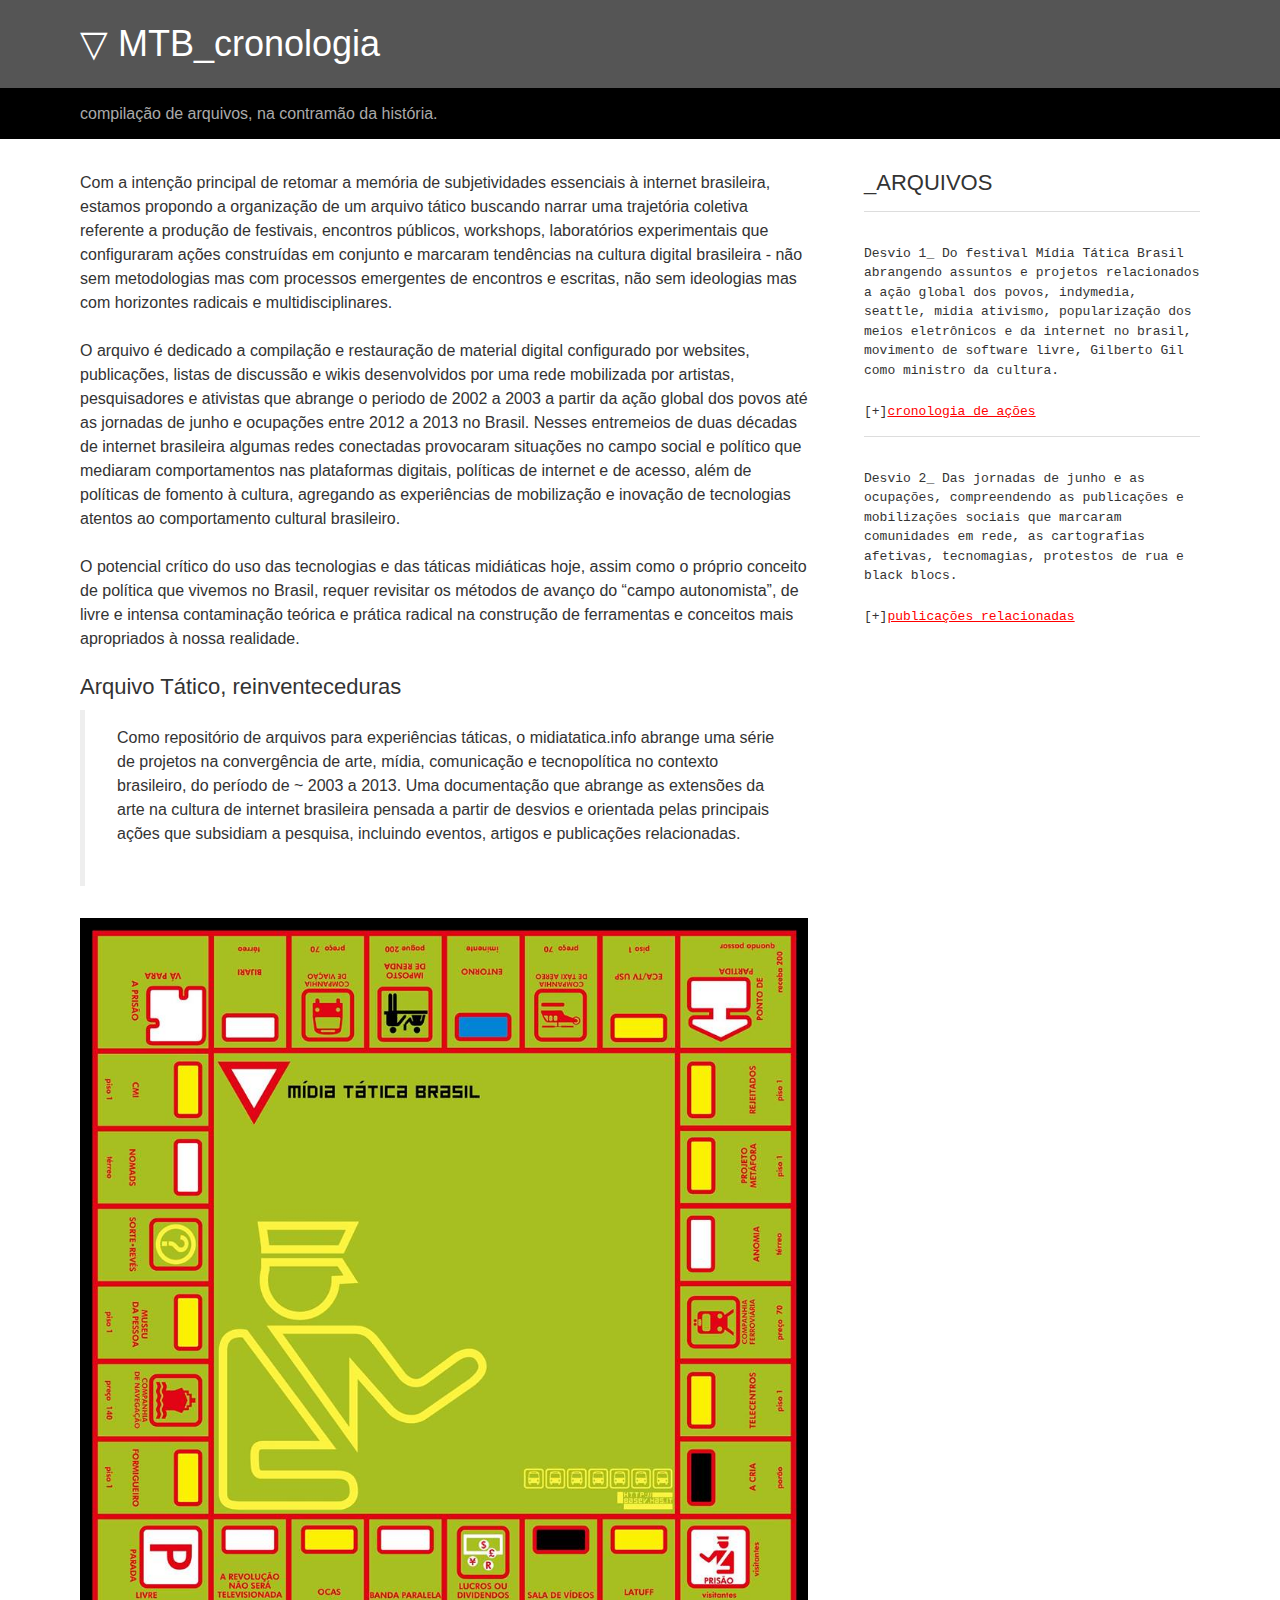
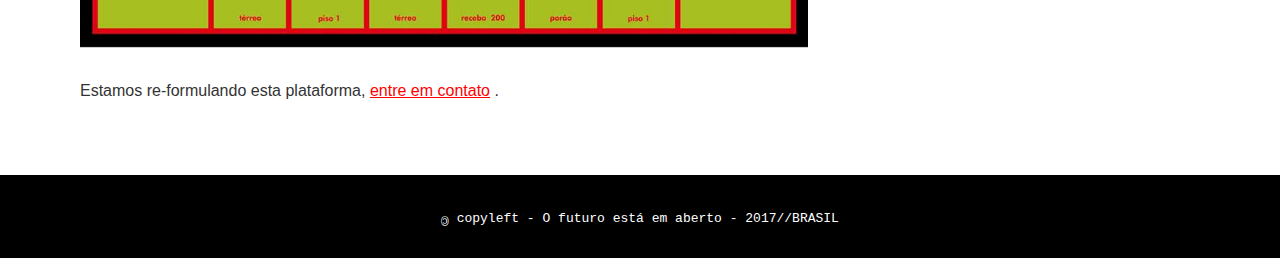
<file: index.html>
<!DOCTYPE html>
<html lang="en">
	<head>
		<meta charset="utf-8">
		<meta http-equiv="X-UA-Compatible" content="IE=edge">
		<title>midiatatica.info</title>
		<meta name="viewport" content="width=device-width, initial-scale=1">
		<meta name="Description" lang="en" content="midiatatica.info abrange uma série de projetos na convergência de arte, mídia, comunicação e tecnopolítica no contexto brasileiro, do período de ~ 2003 a 2013.">
		<meta name="author" content="Tati Wells & Giseli Vasconcelos">
		<meta name="robots" content="index, follow">

		<!-- icons -->
		<link rel="apple-touch-icon" href="assets/img/apple-touch-icon.png">
		<link rel="shortcut icon" href="favicon.ico">



				<!-- Override CSS file - add your own CSS rules -->
				<link rel="stylesheet" href="styles.css">
			</head>
			<body>
				<div class="header">
					<div class="container">
						<h1 class="header-heading"> &#x25BD; MTB_cronologia</h1>
					</div>
				</div>
				<div class="nav-bar">
					<div class="container">
						<ul class="nav">
							<li>compilação de arquivos, na contramão da história.</li>

						</ul>
					</div>
				</div>
				<div class="content">
					<div class="container">
						<div class="main">


							<!-- Paragraphs -->
							<p>Com a intenção principal de retomar a memória de subjetividades essenciais à internet brasileira, estamos propondo a organização de um arquivo tático buscando narrar uma trajetória coletiva referente a produção de festivais, encontros públicos, workshops, laboratórios experimentais que configuraram ações construídas em conjunto e marcaram tendências na cultura digital brasileira - não sem metodologias mas com processos emergentes de encontros e escritas, não sem ideologias mas com horizontes radicais e multidisciplinares.</p>

							<p>O arquivo é dedicado a compilação e restauração de material digital configurado por websites,  publicações, listas de discussão e wikis desenvolvidos por uma rede mobilizada por artistas, pesquisadores e ativistas que abrange o periodo de 2002 a 2003 a partir da ação global dos povos até as jornadas de junho e ocupações entre 2012 a 2013 no Brasil. Nesses entremeios de duas décadas de internet brasileira algumas redes conectadas provocaram situações no campo social e político que mediaram comportamentos nas plataformas digitais, políticas de internet e de acesso, além de políticas de fomento à cultura, agregando as experiências de mobilização e inovação de tecnologias atentos ao comportamento cultural brasileiro.</p>

							<p>O potencial crítico do uso das tecnologias e das táticas midiáticas hoje, assim como o próprio conceito de política que vivemos no Brasil, requer revisitar os métodos de avanço do “campo autonomista”, de livre e intensa contaminação teórica e prática radical na construção de ferramentas e conceitos mais apropriados à nossa realidade. </p>

							<!-- Responsive images -->
							<h3>Arquivo Tático, reinventeceduras</h3>
							<blockquote>
							<p>Como repositório de arquivos para experiências táticas, o midiatatica.info abrange uma série de projetos na convergência de arte, mídia, comunicação e tecnopolítica no contexto brasileiro, do período de ~ 2003 a 2013. Uma documentação que abrange as extensões da arte na cultura de internet brasileira pensada a partir de desvios e orientada pelas principais ações que subsidiam a pesquisa, incluindo eventos, artigos e publicações relacionadas.</p>
								</blockquote>
							<p><img class="img-responsive" src="imgs/mtb_mapa.jpg" alt=""></p>
							<p> Estamos re-formulando esta plataforma, <a href="mailto:tacira@riseup.net">entre em contato</a> .</p>




						</div>
						<div class="aside">
							<h3>_ARQUIVOS</h3>
<hr>
								<code><p>Desvio 1_ Do festival Mídia Tática Brasil abrangendo assuntos e projetos relacionados a ação global dos povos, indymedia, seattle, midia ativismo, popularização dos meios eletrônicos e da internet no brasil, movimento de software livre, Gilberto Gil como ministro da cultura. </p>
								[+]<a href="cronologia.html">cronologia de ações</a></code>
<hr>
								<code><p>Desvio 2_ Das jornadas de junho e as ocupações, compreendendo as publicações e mobilizações sociais que marcaram comunidades em rede, as cartografias afetivas, tecnomagias, protestos de rua e black blocs. </p>
								[+]<a href="public.html">publicações relacionadas</a></code>


						</div>
					</div>
				</div>
				<div class="footer">

				<code><span class="copyleft">&copy;</span> copyleft - O futuro está em aberto - 2017//BRASIL</code>

				</div>
			</body>
		</html>
</file>
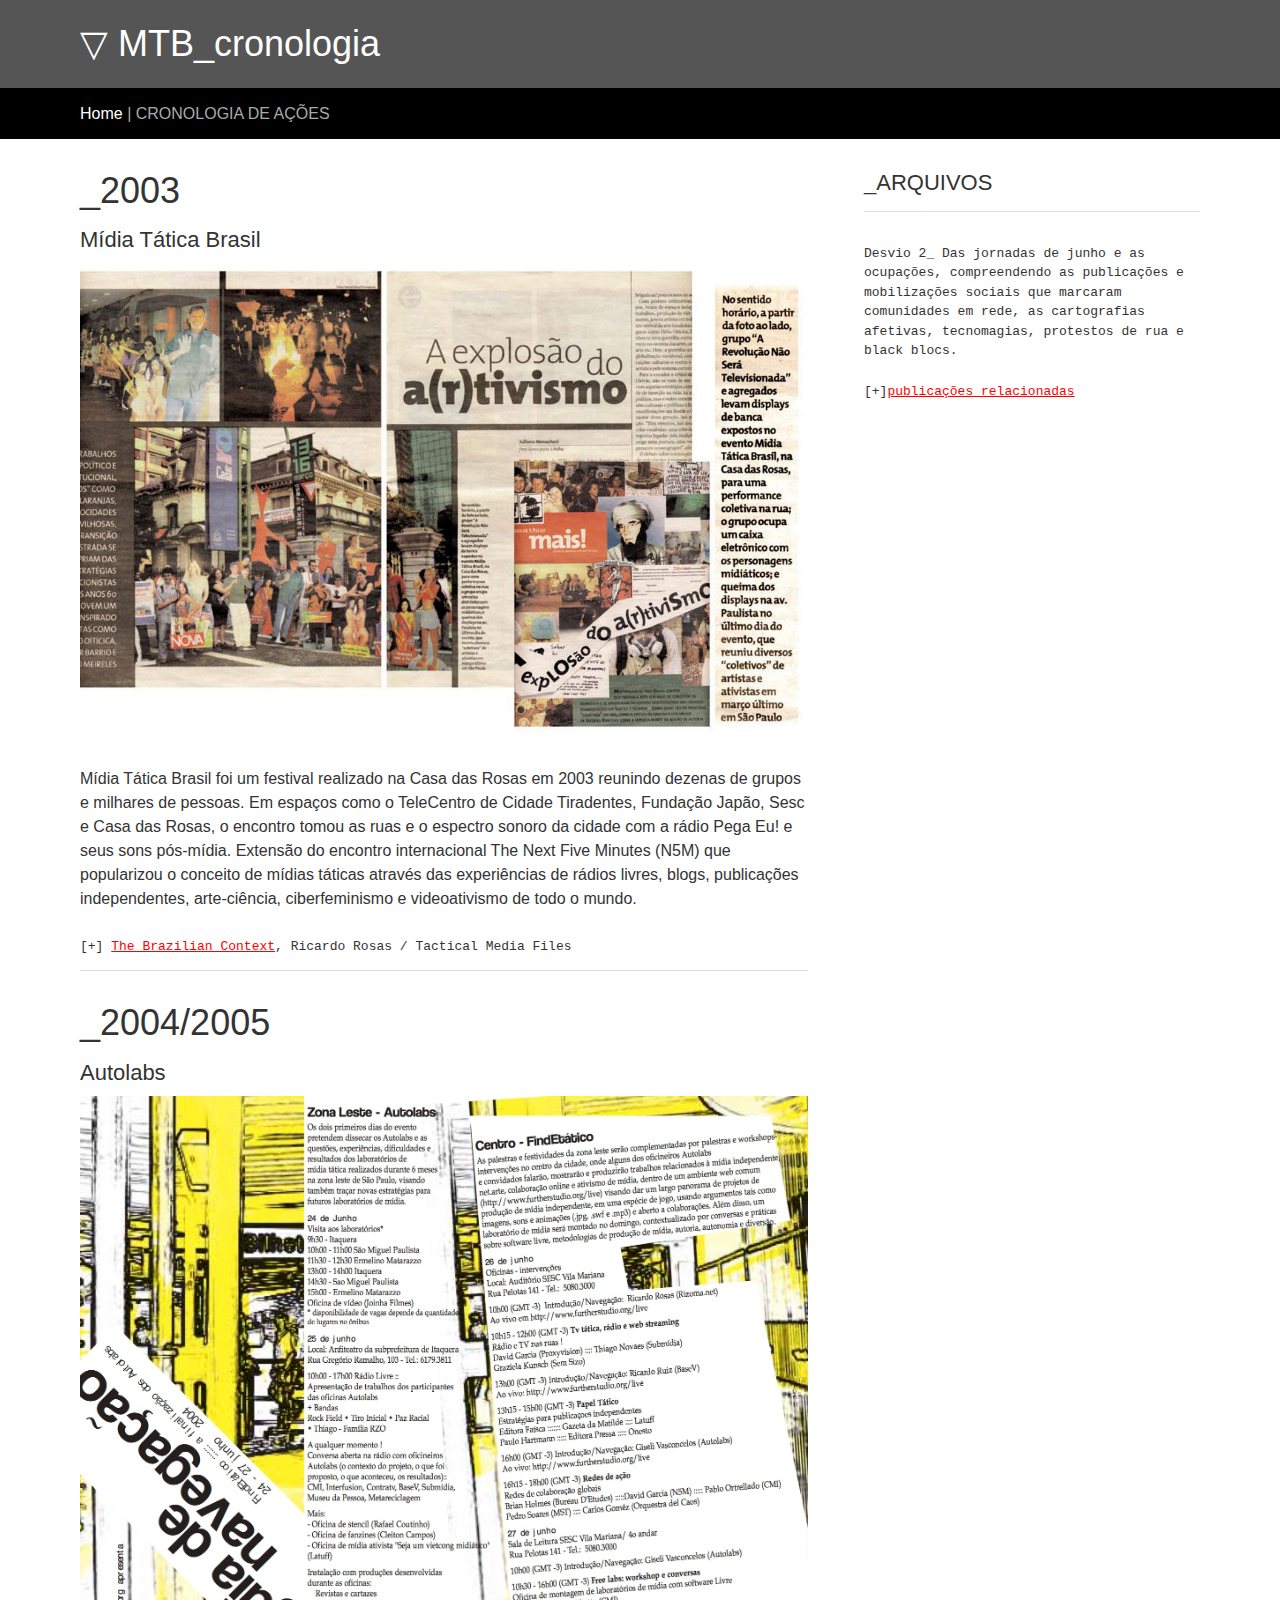
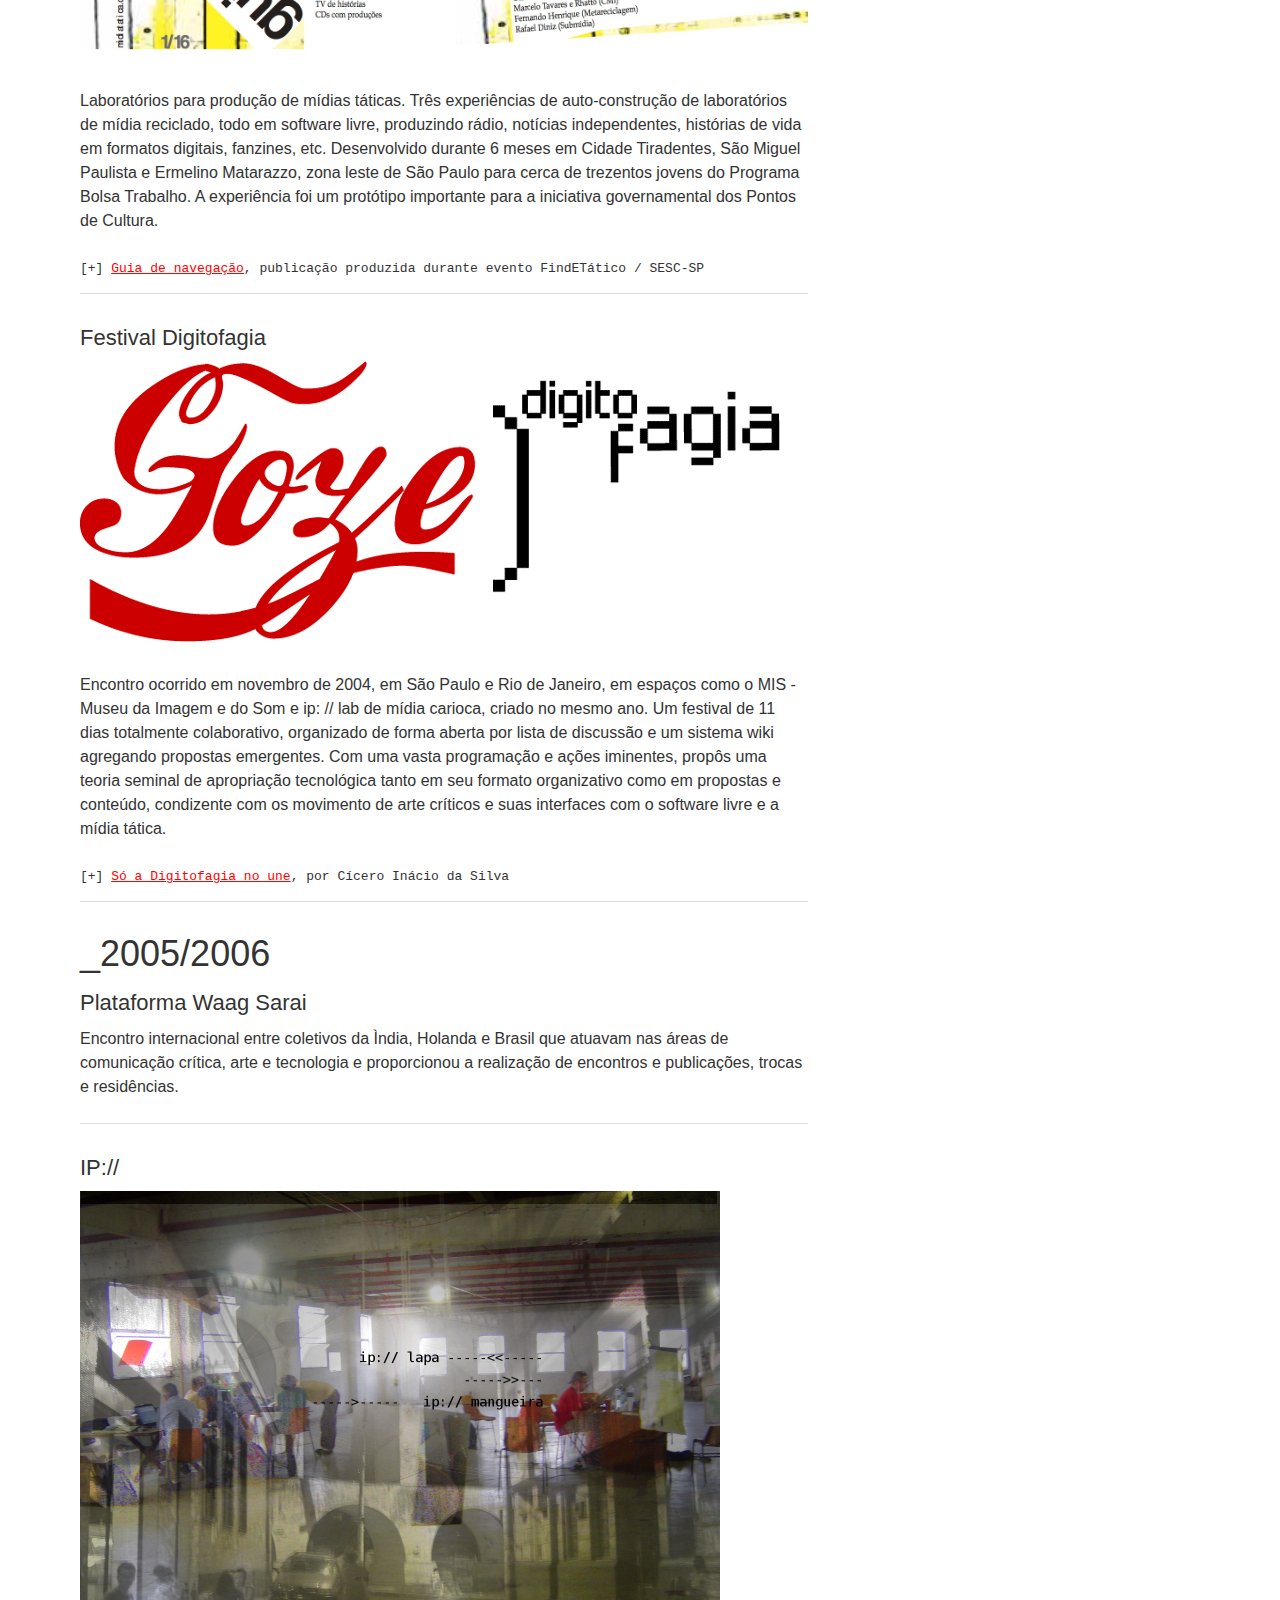
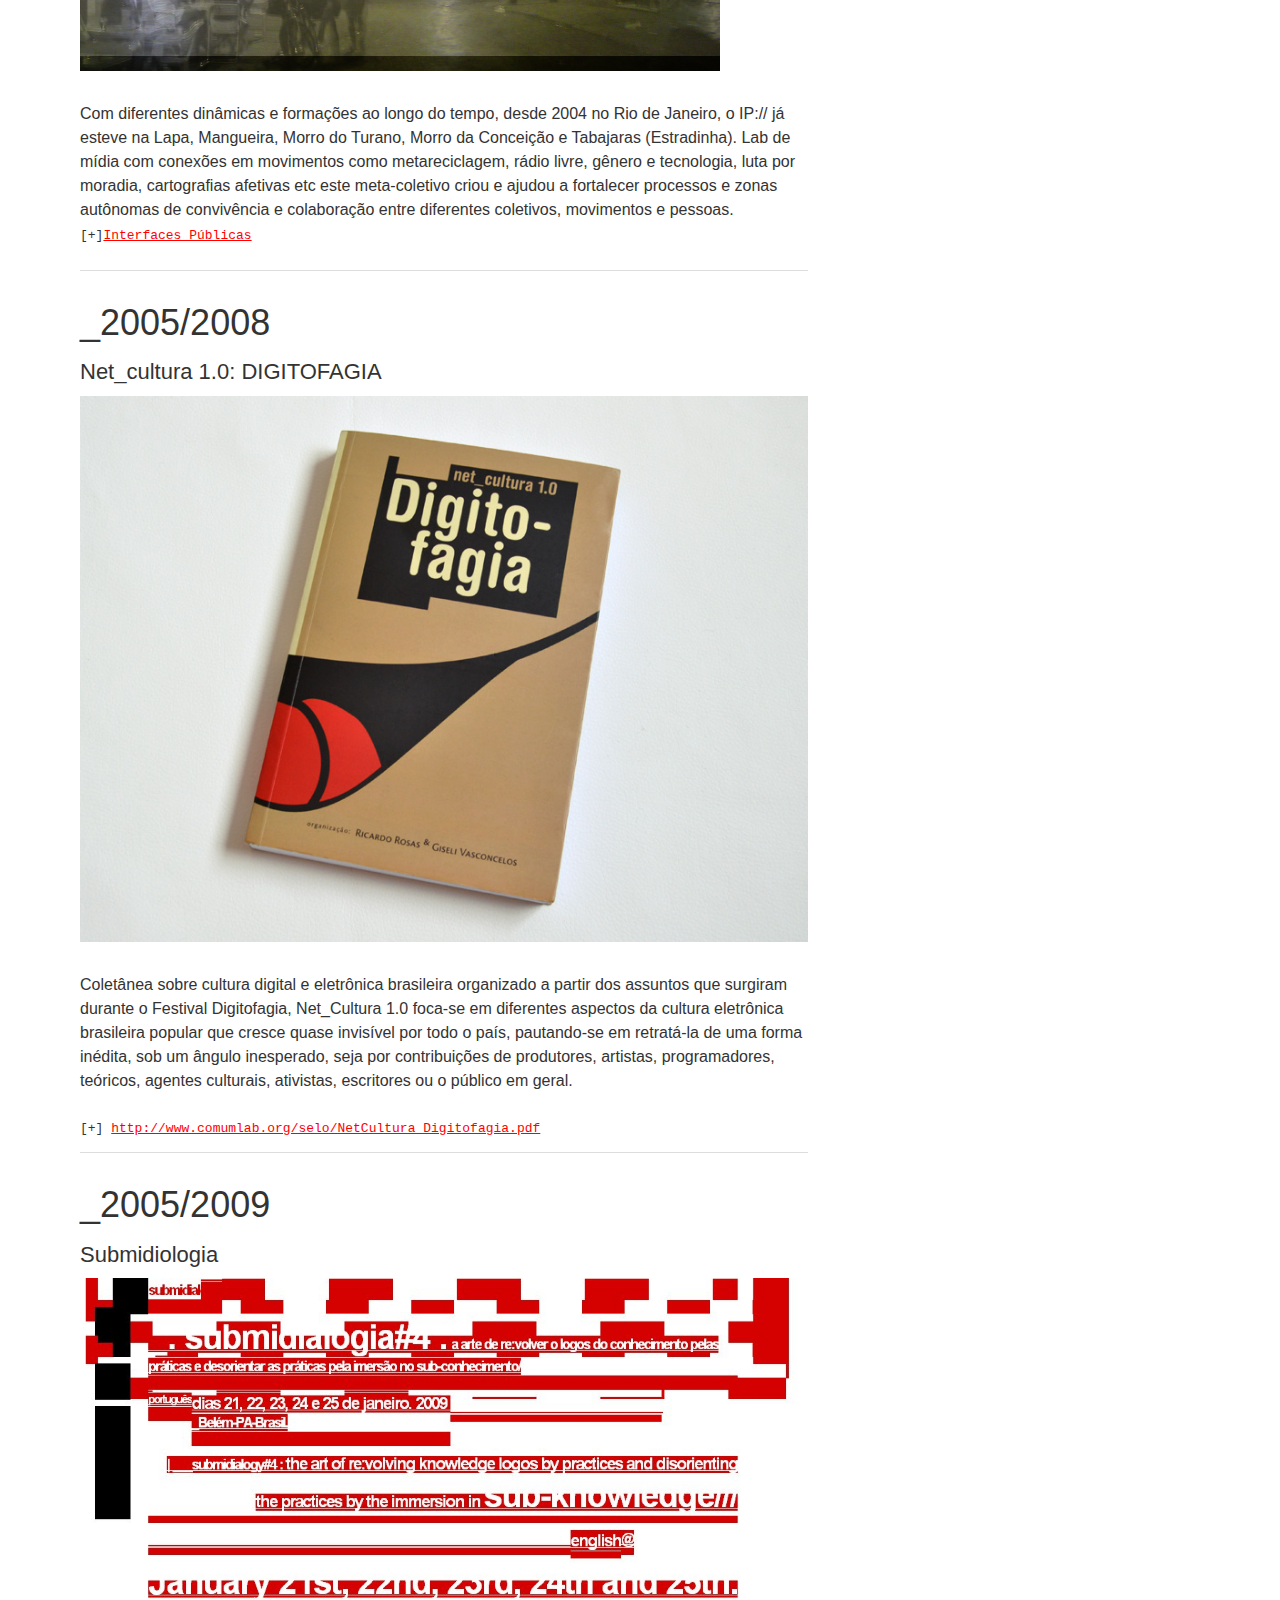
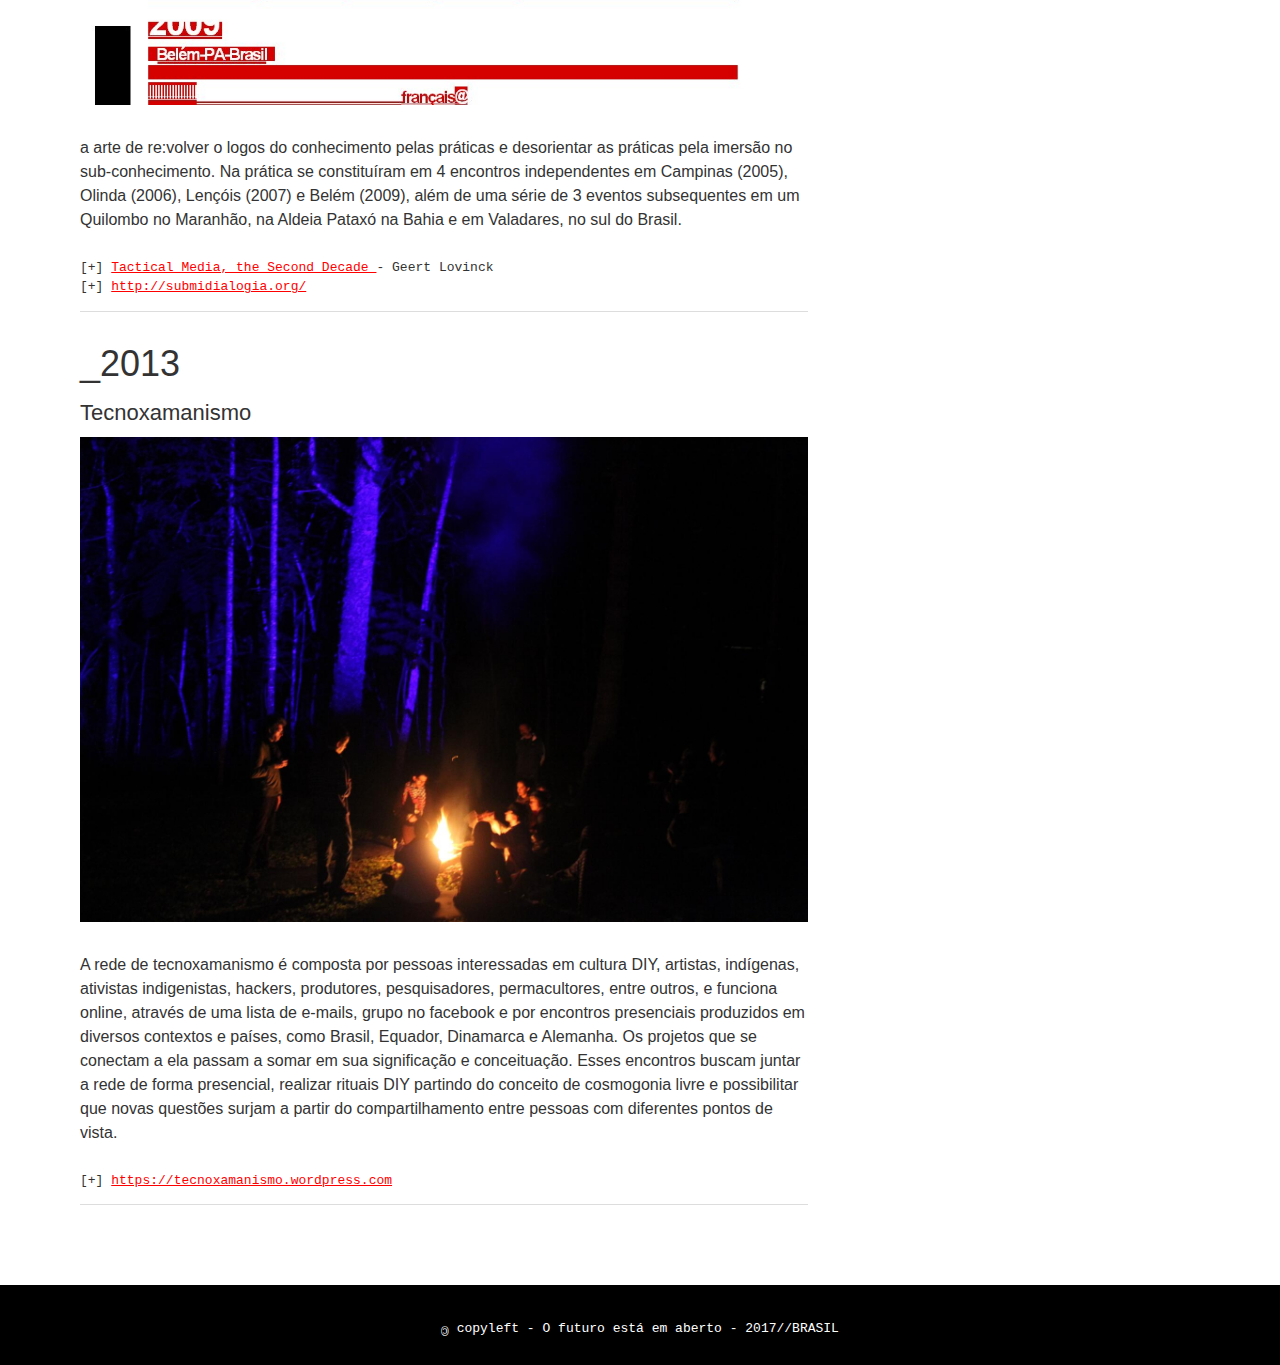
<file: cronologia.html>
<!DOCTYPE html>
<html lang="en">
	<head>
		<meta charset="utf-8">
		<meta http-equiv="X-UA-Compatible" content="IE=edge">
		<title>midiatatica.info</title>
		<meta name="viewport" content="width=device-width, initial-scale=1">
		<meta name="Description" lang="en" content="midiatatica.info abrange uma série de projetos na convergência de arte, mídia, comunicação e tecnopolítica no contexto brasileiro, do período de ~ 2003 a 2013.">
		<meta name="author" content="Tati Wells, Giseli Vasconcelos">
		<meta name="robots" content="index, follow">

		<!-- icons -->
		<link rel="apple-touch-icon" href="assets/img/apple-touch-icon.png">
		<link rel="shortcut icon" href="favicon.ico">


				<!-- Override CSS file - add your own CSS rules -->
				<link rel="stylesheet" href="styles.css">
			</head>
			<body>
				<div class="header">
					<div class="container">
						<h1 class="header-heading"> &#x25BD; MTB_cronologia</h1>
					</div>
				</div>
				<div class="nav-bar">
					<div class="container">
						<ul class="nav">
							<li><a href="index.html">Home</a> | CRONOLOGIA DE AÇÕES</li>

						</ul>
					</div>
				</div>
				<div class="content">
					<div class="container">
						<div class="main">


							<!-- Paragraphs -->
							<h1>_2003</h1>
							<h3> Mídia Tática Brasil </h3>
							<p><img class="img-responsive" src="imgs/FolhaSP_artivismo.png" alt=""></p>
							<p>Mídia Tática Brasil foi um festival realizado na Casa das Rosas em 2003 reunindo dezenas de grupos e milhares de pessoas. Em espaços como o TeleCentro de Cidade Tiradentes, Fundação Japão, Sesc e Casa das Rosas, o encontro tomou as ruas e o espectro sonoro da cidade com a rádio Pega Eu! e seus sons pós-mídia. Extensão do encontro internacional The Next Five Minutes (N5M) que popularizou o conceito de mídias táticas através das experiências de rádios livres, blogs, publicações independentes, arte-ciência, ciberfeminismo e videoativismo de todo o mundo.</p>
							<code>[+] <a href="http://www.tacticalmediafiles.net/articles/3412/The-Brazilian-Context;jsessionid=B5FAF4319FACE4AE113490B078805D9F" target="blank">The Brazilian Context</a>, Ricardo Rosas / Tactical Media Files</code>

		<hr>
							<h1>_2004/2005</h1>
							<h3> Autolabs </h3>
							<p><img class="img-responsive" src="imgs/guia autolabs.jpg" alt=""></p>
							<p>Laboratórios para produção de mídias táticas. Três experiências de auto-construção de laboratórios de mídia reciclado, todo em software livre, produzindo rádio, notícias independentes, histórias de vida em formatos digitais, fanzines, etc. Desenvolvido durante 6 meses em Cidade Tiradentes, São Miguel Paulista e Ermelino Matarazzo, zona leste de São Paulo para cerca de trezentos jovens do Programa Bolsa Trabalho. A experiência foi um protótipo importante para a iniciativa governamental dos Pontos de Cultura.</p>

							<code>[+] <a href="http://www.comumlab.org/selo/Autolabs_guia.pdf" target="blank">Guia de navegação</a>, publicação produzida durante evento FindETático / SESC-SP </code>

		<hr>
							<h3> Festival Digitofagia </h3>
							<p><img class="img-responsive" src="imgs/capa_digitofagia.gif" alt=""></p>
							<p>Encontro ocorrido em novembro de 2004, em São Paulo e Rio de Janeiro, em espaços como o MIS - Museu da Imagem e do Som e ip: // lab de mídia carioca, criado no mesmo ano. Um festival de 11 dias totalmente colaborativo, organizado de forma aberta por lista de discussão e um sistema wiki agregando propostas emergentes. Com uma vasta programação e ações iminentes, propôs uma teoria seminal de apropriação tecnológica tanto em seu formato organizativo como em propostas e conteúdo, condizente com os movimento de arte críticos e suas interfaces com o software livre e a mídia tática.</p>

							<code>[+] <a href="http://culturadigital.org.br/2011/10/so-a-digitofagia-nos-une/" target="blank">Só a Digitofagia no une</a>, por Cícero ​Inácio da Silva</code>

		<hr>
		<h1>_2005/2006</h1>
		<h3>Plataforma Waag Sarai </h3>

		<p>Encontro internacional entre coletivos da Ìndia, Holanda e Brasil que atuavam nas áreas de comunicação crítica, arte e tecnologia e proporcionou a realização de encontros e publicações, trocas e residências.</p>

<hr>

		<h3>IP://</h3>
		<p><img class="img-responsive" src="imgs/ip.png" alt=""></p>
		<p>Com diferentes dinâmicas e formações ao longo do tempo, desde 2004 no Rio de Janeiro, o IP:// já esteve na Lapa, Mangueira, Morro do Turano, Morro da Conceição e Tabajaras (Estradinha). Lab de mídia com conexões em movimentos como metareciclagem, rádio livre, gênero e tecnologia, luta por moradia, cartografias afetivas etc este meta-coletivo criou e ajudou a fortalecer processos e zonas autônomas de convivência e colaboração entre diferentes coletivos, movimentos e pessoas.

		<code>[+]<a href="https://vimeo.com/48886615" target="blank">Interfaces Públicas</a> </code>
</p>


		<hr>
		<h1>_2005/2008</h1>
		<h3> Net_cultura 1.0: DIGITOFAGIA </h3>
		<p><img class="img-responsive" src="imgs/digitofagia_book01.jpg" alt=""></p>
		<p>Coletânea sobre cultura digital e eletrônica brasileira organizado a partir dos assuntos que surgiram durante o Festival Digitofagia, Net_Cultura 1.0 foca-se em diferentes aspectos da cultura eletrônica brasileira popular que cresce quase invisível por todo o país, pautando-se em retratá-la de uma forma inédita, sob um ângulo inesperado, seja por contribuições de produtores, artistas, programadores, teóricos, agentes culturais, ativistas, escritores ou o público em geral.</p>

		<code>[+] <a href="http://www.comumlab.org/selo/NetCultura_Digitofagia.pdf" target="blank"> http://www.comumlab.org/selo/NetCultura_Digitofagia.pdf </a></code>

		<hr>

		<h1>_2005/2009</h1>
		<h3> Submidiologia </h3>
		<p><img class="img-responsive" src="imgs/sub4.jpg" alt=""></p>
		<p>a arte de re:volver o logos do conhecimento pelas práticas e desorientar as práticas pela imersão no sub-conhecimento. Na prática se constituíram em 4 encontros independentes em Campinas (2005), Olinda (2006), Lençóis (2007) e Belém (2009), além de uma série de 3 eventos subsequentes em um Quilombo no Maranhão, na Aldeia Pataxó na Bahia e em Valadares, no sul do Brasil.</p>

		<code>[+] <a href="http://geertlovink.org/texts/tactical-media-the-second-decade/" target="blank"> Tactical Media, the Second Decade </a> - Geert Lovinck <br>
		[+] <a href="http://submidialogia.org/" target="blank">http://submidialogia.org/ </a></code>

		<hr>

		<h1>_2013</h1>
		<h3> Tecnoxamanismo </h3>
		<p><img class="img-responsive" src="imgs/tecnomagia.jpg" alt=""></p>
		<p>A rede de tecnoxamanismo é composta por pessoas interessadas em cultura DIY, artistas, indígenas, ativistas indigenistas, hackers, produtores, pesquisadores, permacultores, entre outros, e funciona online, através de uma lista de e-mails, grupo no facebook e por encontros presenciais produzidos em diversos contextos e países, como Brasil, Equador, Dinamarca e Alemanha. Os projetos que se conectam a ela passam a somar em sua significação e conceituação. Esses encontros buscam juntar a rede de forma presencial, realizar rituais DIY partindo do conceito de cosmogonia livre e possibilitar que novas questões surjam a partir do compartilhamento entre pessoas com diferentes pontos de vista.</p>

		<code>[+] <a href="https://tecnoxamanismo.wordpress.com" target="blank"> https://tecnoxamanismo.wordpress.com </a></code>

		<hr>






						</div>
						<div class="aside">
							<h3>_ARQUIVOS</h3>

<hr>
								<code><p>Desvio 2_ Das jornadas de junho e as ocupações, compreendendo as publicações e mobilizações sociais que marcaram comunidades em rede, as cartografias afetivas, tecnomagias, protestos de rua e black blocs. </p>
								[+]<a href="public.html">publicações relacionadas</a></code>


						</div>
					</div>
				</div>
				<div class="footer">

				<code><span class="copyleft">&copy;</span>  copyleft - O futuro está em aberto - 2017//BRASIL</code>

				</div>
			</body>
		</html>
</file>
<file: styles.css>
/* -----------------------
Base styles
------------------------*/

body
{
	margin: 0;
	padding: 0;
	color: #333;
	background-color: #eee;
	font: 1em/1.2 "Helvetica Neue", Helvetica, Arial, Geneva, sans-serif;
}

h1,h2,h3,h4,h5,h6
{
	margin: 0 0 .5em;
	font-weight: 500;
	line-height: 1.1;
}

h1 { font-size: 2.25em; } /* 36px */
h2 { font-size: 1.75em; } /* 28px */
h3 { font-size: 1.375em; } /* 22px */
h4 { font-size: 1.125em; } /* 18px */
h5 { font-size: 1em; } /* 16px */
h6 { font-size: .875em; } /* 14px */

p
{
	margin: 0 0 1.5em;
	line-height: 1.5;
}

blockquote
{
	padding: 1em 2em;
	margin: 0 0 2em;
	border-left: 5px solid #eee;
}

hr
{
	height: 0;
	margin-top: 1em;
	margin-bottom: 2em;
	border: 0;
	border-top: 1px solid #ddd;
}

table
{
	background-color: transparent;
	border-spacing: 0;
	border-collapse: collapse;
	border-top: 1px solid #ddd;
}

th, td
{
	padding: .5em 1em;
	vertical-align: top;
	text-align: left;
	border-bottom: 1px solid #ddd;
}

a:link { color: red;  }
a:visited { color: red; }
a:focus { color: black; }
a:hover { color: white; background-color: red; }
a:active { color: red; }

/* -----------------------
Layout styles
------------------------*/

.container
{
	max-width: 70em;
	margin: 0 auto;
}

.header
{
	color: #fff;
	background: #555;
	padding: 1em 1.25em;
}

.header-heading { margin: 0; }

.nav-bar
{
	background: #000;
	padding: 0;
}

.content
{
	overflow: hidden;
	padding: 1em 1.25em;
	background-color: #fff;
}

.main, .aside
{
	margin-bottom: 1em;
}

.footer
{
	color: #fff;
	background: #000;
	padding: 1em 1.25em;
	text-align: center;

}

.copyleft {
  display:inline-block;
  transform: rotate(180deg);
}

/* -----------------------
Nav
------------------------*/

.nav
{
	margin: 0;
	padding: 0;
	list-style: none;
}

.nav li
{
	display: inline;
	margin: 0;
	color: #aaaaaa;
}

.nav a
{
	display: block;
	padding: .7em 1.25em;
	color: #fff;
	text-decoration: none;
	border-bottom: 1px solid gray;
}

.nav a:link { color: white; }
.nav a:visited { color: white; }

.nav a:focus
{
	color: black;
	background-color: white;
}

.nav a:hover
{
	color: white;
	background-color: red;
}

.nav a:active
{
	color: white;
	background-color: red;
}

/* -----------------------
Single styles
------------------------*/

.img-responsive { max-width: 100%; }

.btn
{
	color: #fff !important;
	background-color: royalblue;
	border-color: #222;
	display: inline-block;
	padding: .5em 1em;
	margin-bottom: 0;
	font-weight: 400;
	line-height: 1.2;
	text-align: center;
	white-space: nowrap;
	vertical-align: middle;
	cursor: pointer;
	border: 1px solid transparent;
	border-radius: .2em;
	text-decoration: none;
}

.btn:hover
{
	color: #fff !important;
	background-color: green;
}

.btn:focus
{
	color: #fff !important;
	background-color: black;
}

.btn:active
{
	color: #fff !important;
	background-color: red;
}

.table
{
	width: 100%;
	max-width: 100%;
	margin-bottom: 20px;
}

.list-unstyled
{
	padding-left: 0;
	list-style: none;
}

.list-inline
{
	padding-left: 0;
	margin-left: 5px;
	list-style-type: square;
}

.list-inline > li
{

	padding-right: 10px;
	padding-left: 10px;
	margin-bottom: 10px;
	list-style-type: square;
}

/* -----------------------
Wide styles
------------------------*/

@media (min-width: 55em)
{
	.header { padding: 1.5em 3em; }
	.nav-bar { padding: 1em 3em; }
	.content { padding: 2em 3em; }

	.main
	{
		float: left;
		width: 65%;
		margin-right: 5%;
		margin-bottom: 1em;
	}

	.aside
	{
		float: left;
		width: 30%;
		margin-bottom: 1em;
	}

	.footer {
		padding: 2em 3em;

	}

	.nav li
	{
		display: inline;
		margin: 0 1em 0 0;
	}

	.nav a
	{
		display: inline;
		padding: 0;
		border-bottom: 0;
	}
}
</file>
